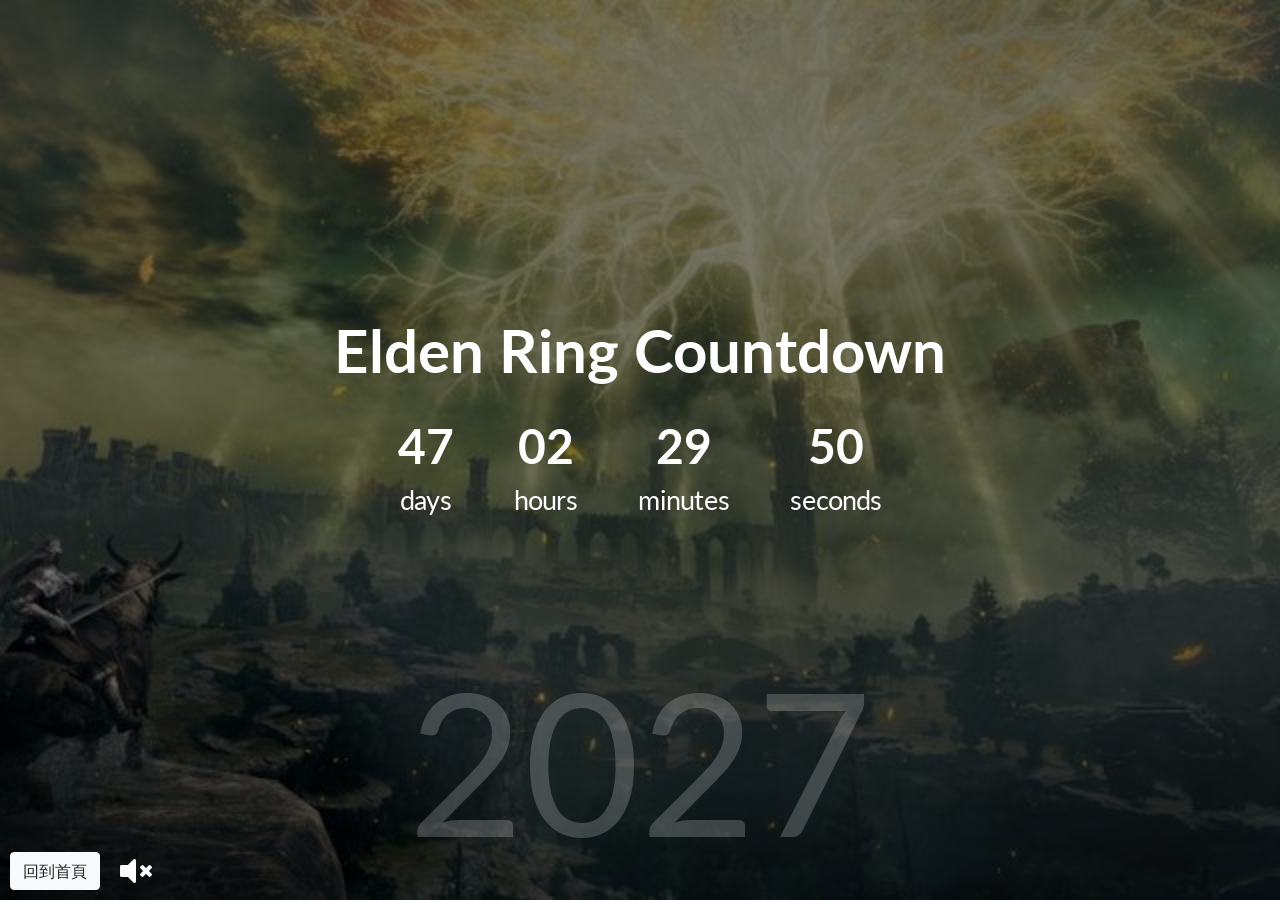
<file: countdown/index.html>
<!DOCTYPE html>
<html lang="en">
  <head>
    <meta charset="UTF-8" />
    <meta name="viewport" content="width=device-width, initial-scale=1.0" />
    <meta http-equiv="X-UA-Compatible" content="ie=edge" />
    <link rel="stylesheet" href="style.css" />
    <link rel="stylesheet" href="https://cdnjs.cloudflare.com/ajax/libs/font-awesome/5.15.3/css/all.min.css" referrerpolicy="no-referrer" />
    <title>大作倒數</title>
  </head>
  <body>
    <div id="fas1">
    <a class="btn btn-light" href="../index.html">回到首頁</a>
    <div class="play"><i class="fas fa-volume-mute fa-2x"></i></div>
    
    <audio src="test.mp3" id="audio">
    </audio> 
    <div id="year" class="year"></div>

    <h1>Elden Ring Countdown</h1>

    <div id="countdown" class="countdown">
      <div class="time">
        <h2 id="days">00</h2>
        <small>days</small>
      </div>
      <div class="time">
        <h2 id="hours">00</h2>
        <small>hours</small>
      </div>
      <div class="time">
        <h2 id="minutes">00</h2>
        <small>minutes</small>
      </div>
      <div class="time">
        <h2 id="seconds">00</h2>
        <small>seconds</small>
      </div>
    </div>

    <img
      src="./img/spinner.gif"
      alt="Loading..."
      id="loading"
      class="loading"
    />

    </div>

    <script src="script.js">

    </script>
  </body>
</html>
</file>
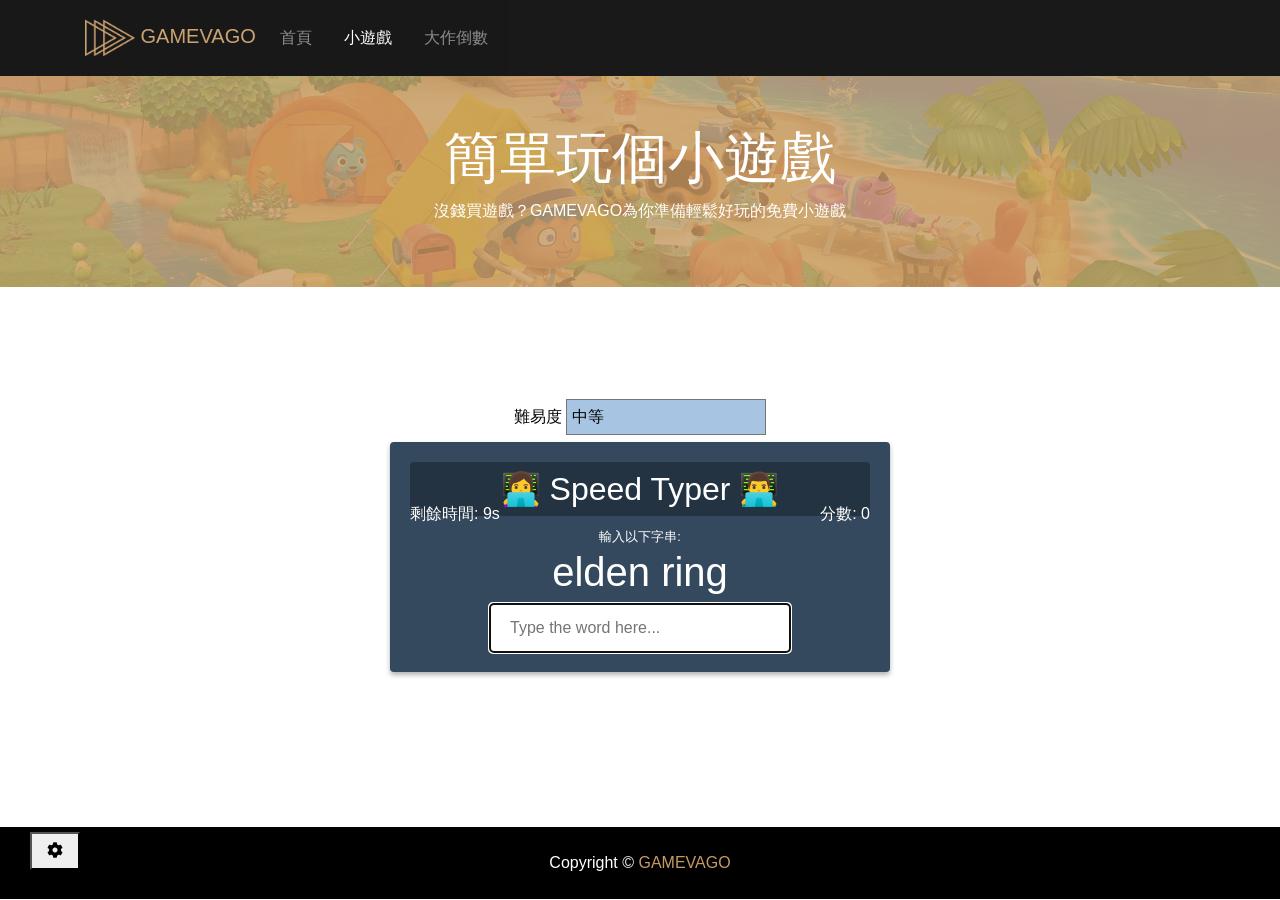
<file: little_game/index.html>
<!DOCTYPE html>
<html lang="en">
  <head>
    <meta charset="UTF-8" />
    <meta name="viewport" content="width=device-width, initial-scale=1.0" />
    <meta http-equiv="X-UA-Compatible" content="ie=edge" />
    <link
      rel="stylesheet"
      href="https://cdnjs.cloudflare.com/ajax/libs/font-awesome/5.11.2/css/all.min.css"
      integrity="sha256-+N4/V/SbAFiW1MPBCXnfnP9QSN3+Keu+NlB+0ev/YKQ="
      crossorigin="anonymous"
    />
    <link rel="stylesheet" href="style.css" />
    <link rel="stylesheet" href="../static/css/all.css">
    <link rel="stylesheet" href="../static/css/bootstrap.css">
    <link rel="stylesheet" href="../static/css/lightbox.min.css">
    <link rel="stylesheet" href="../static/css/style.css">
    <title>小遊戲</title>
  </head>
  <body>

      <!-- Navbar -->
  <nav class="navbar navbar-expand-lg navbar-dark bg-primary sticky-top">
    <div class="container">
      <a class="navbar-brand" href="../index.html">
        <img src="../static/img/favicon.png" class="logo" >&nbsp;Gamevago
      </a>
      <button class="navbar-toggler" type="button" data-toggle="collapse" data-target="#navbarNavAltMarkup">
        <span class="navbar-toggler-icon"></span>
      </button>
      <div class="collapse navbar-collapse" id="navbarNavAltMarkup">
        <ul class="navbar-nav">
          <li class="nav-item mr-3">
            <a class="nav-link" href="../index.html">首頁</a>
          </li>
          <li class="nav-item active mr-3">
            <a class="nav-link" href="#">小遊戲</a>
          </li>
          <li class="nav-item mr-3">
            <a class="nav-link" href="../countdown/index.html">大作倒數</a>
          </li>
        </ul>
      </div>
    </div>
  </nav>  

  <section id="showcase-inner" class="py-5 text-white">
    <div class="container">
      <div class="row text-center">
        <div class="col-md-12">
          <h1 class="display-4">簡單玩個小遊戲</h1>
          <p>沒錢買遊戲？GAMEVAGO為你準備輕鬆好玩的免費小遊戲</p>
        </div>
      </div>
    </div>
  </section>

    <div id="fas">
      <button id="settings-btn" class="settings-btn">
        <i class="fas fa-cog"></i>
      </button>

      <div id="settings" class="settings">
        <form id="settings-form">
          <div>
            <label for="difficulty">難易度</label>
            <select id="difficulty">
              <option value="easy">簡單</option>
              <option value="medium">中等</option>
              <option value="hard">困難</option>
            </select>
          </div>
        </form>
      </div>

      <div class="container1">
        <h2>👩‍💻 Speed Typer 👨‍💻</h2>
        <small>輸入以下字串:</small>

        <h1 id="word"></h1>

        <input
          type="text"
          id="text"
          autocomplete="off"
          placeholder="Type the word here..."
          autofocus
        />

        <p class="time-container">剩餘時間: <span id="time">10s</span></p>

        <p class="score-container">分數: <span id="score">0</span></p>

        <div id="end-game-container" class="end-game-container"></div>
      </div>
    </div>

    <footer id="main-footer" class="py-4 bg-primary text-white text-center">
      Copyright &copy;
      <span class="year"></span> <span class="trivago">GAMEVAGO</span>
    </footer>   

    <script src="script.js"></script>
  </body>
</html>
</file>
<file: countdown/style.css>
@import url('https://fonts.googleapis.com/css?family=Lato&display=swap');

* {
  box-sizing: border-box;
  margin: 0;
}

.play{
  position: absolute;
  bottom:13px;
  left:120px;
  cursor: pointer;
}
.btn {
  text-decoration: none;
  position:absolute;
  bottom:10px;
  left:10px;
  display: inline-block;
  font-weight: 400;
  text-align: center;
  white-space: nowrap;
  vertical-align: middle;
  user-select: none;
  border: 1px solid transparent;
  padding: 0.375rem 0.75rem;
  font-size: 1rem;
  line-height: 1.5;
  border-radius: 0.25rem;
  transition: color 0.15s ease-in-out, background-color 0.15s ease-in-out, border-color 0.15s ease-in-out, box-shadow 0.15s ease-in-out; }
  .btn-light {
    color: #212529;
    background-color: #f8f9fa;
    border-color: #f8f9fa; }
    .btn-light:hover {
      color: #212529;
      background-color: #e2e6ea;
      border-color: #dae0e5; }
    .btn-light:focus, .btn-light.focus {
      box-shadow: 0 0 0 0.2rem rgba(248, 249, 250, 0.5); }


#fas1 {
  /* background-image: url('https://images.unsplash.com/photo-1467810563316-b5476525c0f9?ixlib=rb-1.2.1&ixid=eyJhcHBfaWQiOjEyMDd9&auto=format&fit=crop&w=1349&q=80'); */
  background-image: url('img/test1.jpg');
  background-repeat: no-repeat;
  background-size: cover;
  background-position: center center;
  height: 100vh;
  color: #fff;
  font-family: 'Lato', sans-serif;
  display: flex;
  flex-direction: column;
  align-items: center;
  justify-content: center;
  text-align: center;
  margin: 0;
  overflow: hidden;
  position:relative;
}

/* Add a dark overlay */
#fas1::after {
  content: '';
  position: absolute;
  top: 0;
  left: 0;
  width: 100%;
  height: 100%;
  background-color: rgba(0, 0, 0, 0.5);
}

#fas1 * {
  z-index: 1;
}

h1 {
  font-size: 60px;
  margin: -80px 0 40px;
}

.year {
  font-size: 200px;
  z-index: -1;
  opacity: 0.2;
  position: absolute;
  bottom: 20px;
  left: 50%;
  transform: translateX(-50%);
}

.countdown {
  /* display: flex; */
  display: none;
  transform: scale(2);
}

.time {
  display: flex;
  flex-direction: column;
  align-items: center;
  justify-content: center;
  margin: 15px;
}

.time h2 {
  margin: 0 0 5px;
}

@media (max-width: 500px) {
  h1 {
    font-size: 45px;
  }

  .time {
    margin: 5px;
  }

  .time h2 {
    font-size: 12px;
    margin: 0;
  }

  .time small {
    font-size: 10px;
  }
}
</file>
<file: little_game/style.css>
* {
  box-sizing: border-box;
}

#fas {
  display: flex;
  align-items: center;
  justify-content: center;
  min-height: 60vh;
  margin: 0;
  font-family: Verdana, Geneva, Tahoma, sans-serif;
} 

button {
  cursor: pointer;
  font-size: 14px;
  border-radius: 4px;
  padding: 5px 15px;
}

select {
  width: 200px;
  padding: 5px;
  appearance: none;
  -webkit-appearance: none;
  -moz-appearance: none;
  border-radius: 0;
  background-color: #a7c5e3;
}

select:focus,
button:focus {
  outline: 0;
}

.settings-btn {
  position: absolute;
  bottom: 30px;
  left: 30px;
}

.settings {
  position: absolute;
  top: 42.5%;
  left: 0;
  width: 100%;
  /* background-color: rgba(0, 0, 0, 0.3); */
  height: 70px;
  color: #000;
  display: flex;
  align-items: center;
  justify-content: center;
  transform: translateY(0);
  transition: transform 0.3s ease-in-out;

}

.settings.hide {
  transform: translateY(-100%);
  z-index:-1;
}

.container1 {
  background-color: #34495e;
  padding: 20px;
  border-radius: 4px;
  box-shadow: 0 3px 5px rgba(0, 0, 0, 0.3);
  color: #fff;
  position: relative;
  text-align: center;
  width: 500px;
}

h2 {
  background-color: rgba(0, 0, 0, 0.3);
  padding: 8px;
  border-radius: 4px;
  margin: 0 0 40px;
}

h1 {
  margin: 0;
}

input {
  border: 0;
  border-radius: 4px;
  font-size: 14px;
  width: 300px;
  padding: 12px 20px;
  margin-top: 10px;
}

.score-container {
  position: absolute;
  top: 60px;
  right: 20px;
}

.time-container {
  position: absolute;
  top: 60px;
  left: 20px;
}

.end-game-container {
  background-color: inherit;
  display: none;
  align-items: center;
  justify-content: center;
  flex-direction: column;
  position: absolute;
  top: 0;
  left: 0;
  width: 100%;
  height: 100%;
  z-index: 1;
}
</file>
<file: static/css/style.css>
.btn-secondary {
    color: #fff !important; 
    background-color: #c69963 !important;
    border-width:0;}
  img {
    width: 100%; }
  .logo {
    width: 50px; }
  footer .trivago{
    color:#c69963;
  }
  .navbar {
    opacity: 0.9;
    text-transform: uppercase;
    background-color: #000 !important; }
    .navbar-brand{
      color:#c69963 !important; 
    } 
  
  .social a {
    margin-right: 0.4rem; } 
  
  #showcase {
    background-image: url(../img/test3.jpg);
    background-position:center;
    background-size:cover;
    position: relative;
    min-height: 650px;
    color: #fff;
    padding-top: 6rem; }
    #showcase .home-search {
      min-height: 400px;
      position: relative;
      border-radius: 5px; }
    #showcase .overlay {
      content: '';
      position: absolute;
      top: 0;
      left: 0;
      min-height: 400px;
      width: 100%;
      background: rgba(51, 51, 51, 0.8); }
  
  
  #showcase-inner {
    background-image: url(../img/test3.jpg);
    background-position:center;
    background-size:cover;
    position: relative;
    overflow: hidden;
    min-height: 200px; }
    #showcase-inner::before {
      content: '';
      position: absolute;
      top: 0;
      left: 0;
      min-height: 100%;
      width: 100%;
      background: rgba(198, 153, 99, 0.8); }
    #showcase-inner.showcase-search {
      min-height: 270px; }
  
  #work {
    padding: 6rem 0; }
  
  .listing-preview a {
    position: relative; }
  
  @media (max-width: 991px) {
    #showcase {
      padding-top: 4rem; }
      #showcase h1 {
        font-size: 40px; }
    .hide-md-down {
      display: none; } }
  
  @media (max-width: 768px) {
    #showcase {
      padding-top: 3rem; }
      #showcase h1 {
        font-size: 40px; }
      #showcase p {
        display: none; }
    #top-bar {
      text-align: center; }
      #top-bar .social {
        text-align: center !important; } }
  
  @media (max-width: 576px) {
    #showcase h1 {
      font-size: 30px; }
    #showcase-inner h1 {
      font-size: 40px; } }
</file>
